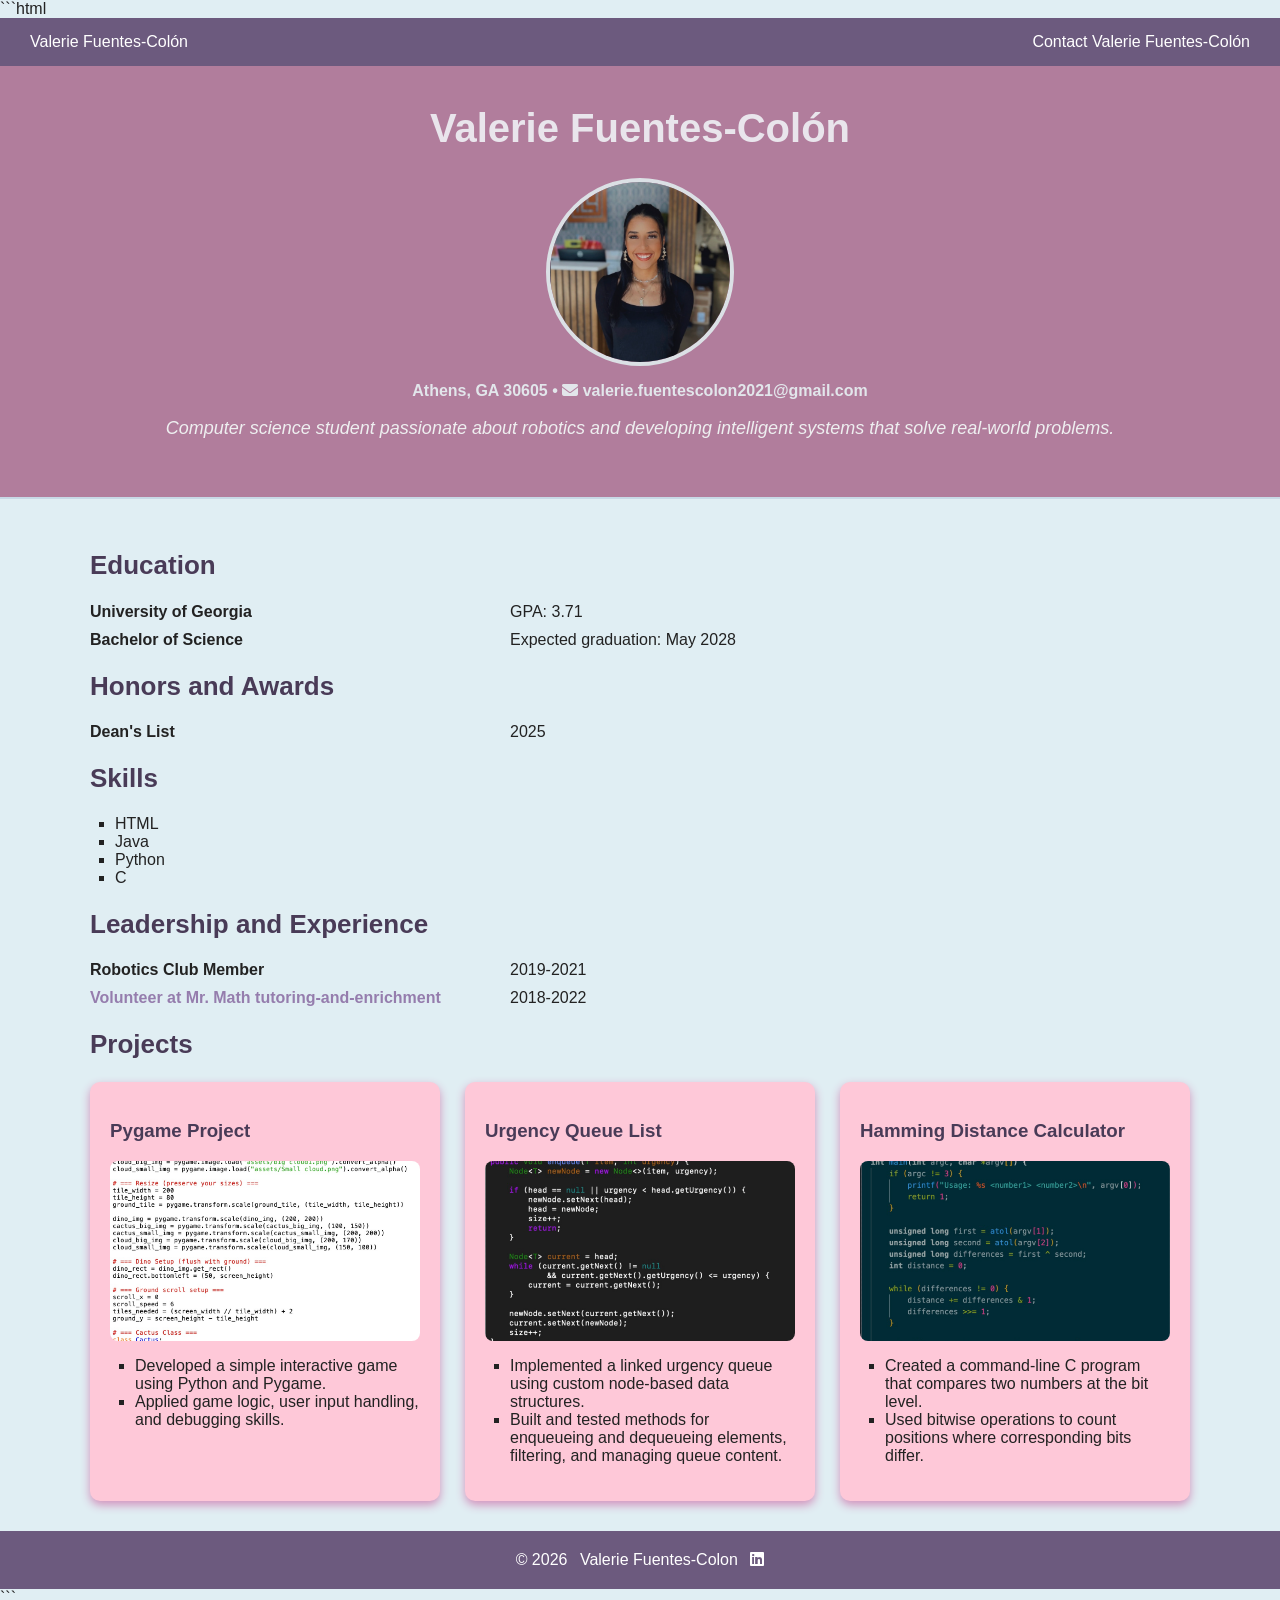
<file: index.html>
```html
<!DOCTYPE html>
<html lang="en">
<head>
    <meta charset="UTF-8">
    <meta name="viewport" content="width=device-width, initial-scale=1.0">

    <title>Valerie Fuentes-Colón</title>

    <link rel="stylesheet" href="css/style.css">
    <link
        rel="stylesheet"
        href="https://cdnjs.cloudflare.com/ajax/libs/font-awesome/6.7.2/css/all.min.css">
</head>

<body>

    <nav>
        <p>Valerie Fuentes-Colón</p>

        <p>
            <a href="contact.html">Contact Valerie Fuentes-Colón</a>
        </p>
    </nav>

    <header>
        <h1>Valerie Fuentes-Colón</h1>

        <img
            src="images/headshot.jpg"
            alt="Headshot of Valerie Fuentes-Colon">

        <p class="address">
            Athens, GA 30605 &bull;
            <i class="fa-solid fa-envelope" aria-hidden="true"></i>
            valerie.fuentescolon2021@gmail.com
        </p>

        <p class="tagline">
            Computer science student passionate about robotics and developing
            intelligent systems that solve real-world problems.
        </p>
    </header>

    <hr>

    <main>

        <section>
            <h2>Education</h2>

            <dl>
                <dt>University of Georgia</dt>
                <dd>GPA: 3.71</dd>

                <dt>Bachelor of Science</dt>
                <dd>Expected graduation: May 2028</dd>
            </dl>
        </section>

        <section>
            <h2>Honors and Awards</h2>

            <dl>
                <dt>Dean's List</dt>
                <dd>2025</dd>
            </dl>
        </section>

        <section>
            <h2>Skills</h2>

            <ul>
                <li>HTML</li>
                <li>Java</li>
                <li>Python</li>
                <li>C</li>
            </ul>
        </section>

        <section>
            <h2>Leadership and Experience</h2>

            <dl>
                <dt>Robotics Club Member</dt>
                <dd>2019-2021</dd>

                <dt>
                    <a href="https://www.mrmatheducation.com/tutoring-and-enrichment">
                        Volunteer at Mr. Math tutoring-and-enrichment
                    </a>
                </dt>
                <dd>2018-2022</dd>
            </dl>
        </section>

        <section>
            <h2>Projects</h2>

            <div class="three-col">

                <div class="card">
                    <h3>Pygame Project</h3>

                    <img
                        src="images/pygame-game.jpg"
                        alt="Screenshot of Pygame Project code">

                    <ul>
                        <li>
                            Developed a simple interactive game using Python and Pygame.
                        </li>
                        <li>
                            Applied game logic, user input handling, and debugging skills.
                        </li>
                    </ul>
                </div>

                <div class="card">
                    <h3>Urgency Queue List</h3>

                    <img
                        src="images/urgency-queue.jpg"
                        alt="Screenshot of Urgency Queue List code">

                    <ul>
                        <li>
                            Implemented a linked urgency queue using custom node-based
                            data structures.
                        </li>
                        <li>
                            Built and tested methods for enqueueing and dequeueing
                            elements, filtering, and managing queue content.
                        </li>
                    </ul>
                </div>

                <div class="card">
                    <h3>Hamming Distance Calculator</h3>

                    <img
                        src="images/hamming-distance.jpg"
                        alt="Screenshot of Hamming Distance Calculator code">

                    <ul>
                        <li>
                            Created a command-line C program that compares two numbers
                            at the bit level.
                        </li>
                        <li>
                            Used bitwise operations to count positions where
                            corresponding bits differ.
                        </li>
                    </ul>
                </div>

            </div>
        </section>

    </main>

    <footer>
        <p>
            &copy; 2026

            <a href="contact.html">
                Valerie Fuentes-Colon
            </a>

            <a
                href="https://www.linkedin.com/in/valerie-fuentes-colón-016ba2409"
                target="_blank"
                rel="noopener noreferrer"
                aria-label="Valerie Fuentes-Colon's LinkedIn profile">

                <i class="fa-brands fa-linkedin" aria-hidden="true"></i>
            </a>
        </p>
    </footer>

</body>
</html>
```
</file>
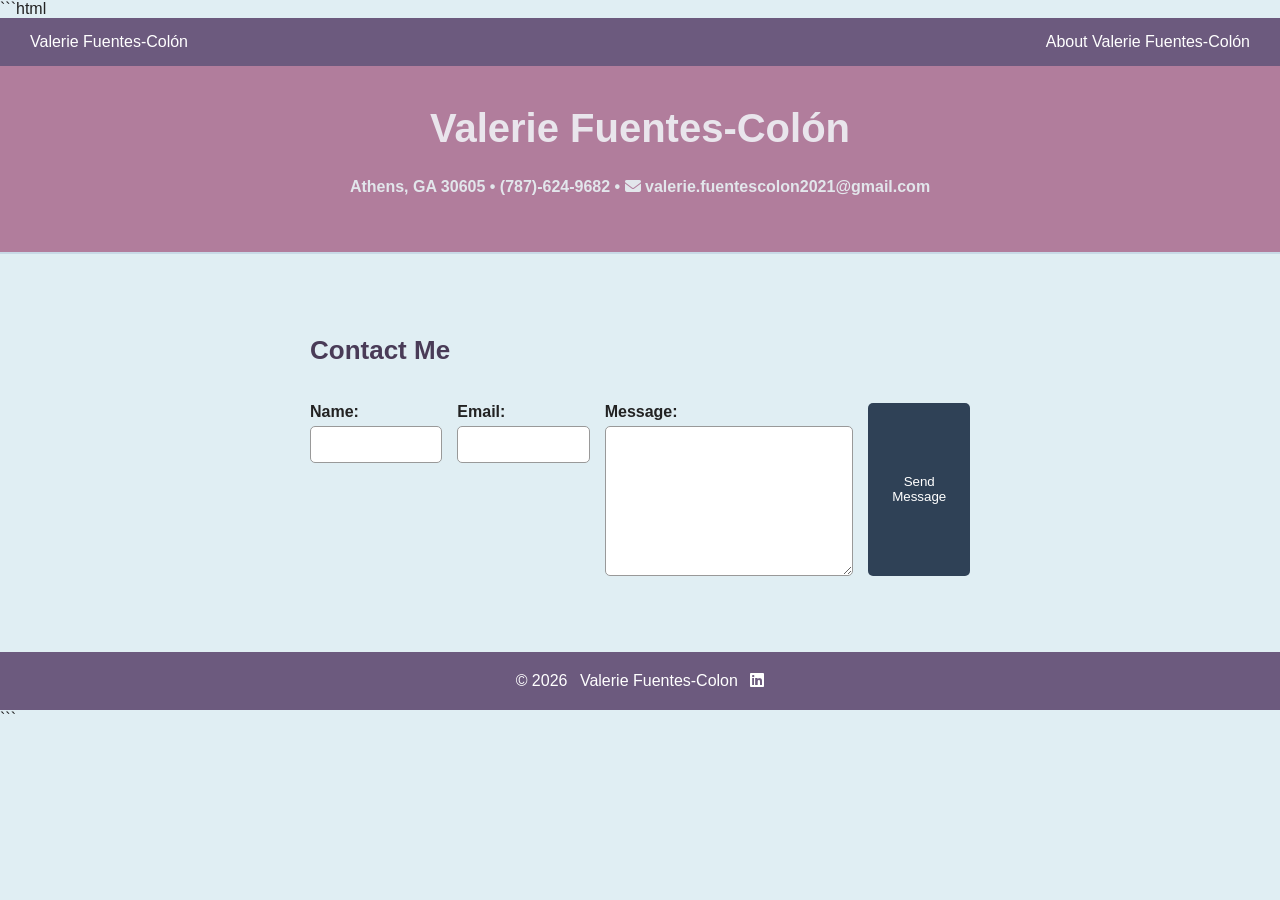
<file: contact.html>
```html
<!DOCTYPE html>
<html lang="en">
<head>
    <meta charset="UTF-8">
    <meta name="viewport" content="width=device-width, initial-scale=1.0">

    <title>Valerie Fuentes-Colón</title>

    <link rel="stylesheet" href="css/style.css">
    <link
        rel="stylesheet"
        href="https://cdnjs.cloudflare.com/ajax/libs/font-awesome/6.7.2/css/all.min.css">
</head>

<body>

    <nav>
        <p>Valerie Fuentes-Colón</p>

        <p>
            <a href="index.html">About Valerie Fuentes-Colón</a>
        </p>
    </nav>

    <header>
        <h1>Valerie Fuentes-Colón</h1>

        <p class="address">
            Athens, GA 30605 &bull;
            (787)-624-9682 &bull;
            <i class="fa-solid fa-envelope" aria-hidden="true"></i>
            valerie.fuentescolon2021@gmail.com
        </p>
    </header>

    <hr>

    <main>

        <section class="one-col">

            <h2>Contact Me</h2>

            <form
                method="POST"
                action="https://formsubmit.co/valerie.fuentescolon2021@gmail.com">

                <p>
                    <label for="name">Name:</label>

                    <input
                        id="name"
                        name="name"
                        type="text"
                        required>
                </p>

                <p>
                    <label for="email">Email:</label>

                    <input
                        id="email"
                        name="email"
                        type="email"
                        required>
                </p>

                <p>
                    <label for="message">Message:</label>

                    <textarea
                        id="message"
                        name="message"
                        rows="6"
                        cols="40"></textarea>
                </p>

                <button type="submit">Send Message</button>

            </form>

        </section>

    </main>

    <footer>
        <p>
            &copy; 2026

            <a href="index.html">
                Valerie Fuentes-Colon
            </a>

            <a
                href="https://www.linkedin.com/in/valerie-fuentes-colón-016ba2409"
                target="_blank"
                rel="noopener noreferrer"
                aria-label="Valerie Fuentes-Colon's LinkedIn profile">

                <i class="fa-brands fa-linkedin" aria-hidden="true"></i>
            </a>
        </p>
    </footer>

</body>
</html>
```
</file>
<file: css/style.css>
body {
margin: 0; 
font-family: Arial, sans-serif; 
background-color: #e0eef3; 
color: #222222;
  }

/****************   Nav Section **********************/
nav {
	background-color: #6c5a7e; 
  padding: 15px 30px; 
  display: flex; 
  justify-content: space-between; 
  align-items: center;
}

nav p { 
  margin: 0; 
  color: #ffffff; 
}

nav a { 
  color: #ffffff; 
  text-decoration: none; 
} 

nav a:hover { 
  text-decoration: underline; 
}

/***********************  Footer Section   **************************/
footer {
	background-color: #6c5a7e; 
  color: #ffffff; 
  padding: 20px; 
  display: flex;
  justify-content: center; 
  align-items: center;
}

footer p {
   margin: 0; 
  }
  
  footer a { 
    color: #ffffff; 
    text-decoration: none; 
    margin-left: 8px; 
  } 
  
  footer a:hover { 
    text-decoration: underline; 
  }
/*********** Splash Page ************************/
header {
background-color: #b17d9c; 
text-align: center; 
padding: 40px 20px;
}

header h1 {
  font-family: "Montserrat", sans-serif; 
  font-size: 40px; 
  color: #e9e5ec; 
  margin-top: 0;
}

header img {
  width: 180px; 
  height: 180px; 
  object-fit: cover; 
  border: 4px solid #dbe0e5; 
  border-radius: 50%;
}

.address {
 color: #e2e6eb; 
 font-weight: 600;
}

.tagline {
  color: #eeeff0; 
  font-style: italic; 
  font-size: 18px;
}

/************* Sections ********************/
hr {
border: none; 
border-top: 2px solid #c8d9e6; 
margin: 0;
}
main { 
  max-width: 1100px; 
  margin: 0 auto; 
  padding: 30px; 
}
section h3 { 
  font-family: "Montserrat", sans-serif; 
  color: #493b57; 
} 
/* Styles the h2 headings already used in the CV */ 
section h2 { 
  font-family: "Montserrat", sans-serif; 
  color: #493b57; 
  font-size: 26px; 
} 
section dl { 
  display: grid; 
  grid-template-columns: 1fr 2fr; 
  gap: 10px 20px; 
} 
section dt { 
  font-weight: bold; 
} 
section ul { 
  list-style-type: square; 
  padding-left: 25px; 
}
section a {
  color: #957dad; 
  text-decoration: none; 
} 
section a:hover { 
  color: #493b57; 
  text-decoration: underline; 
}

/**************   Projects   *****************/
.three-col {
	display: grid; 
  grid-template-columns: repeat(3, 1fr); 
  gap: 25px;
}

.card img {
  width: 100%; 
  height: 180px; 
  object-fit: cover; 
  border-radius: 8px;
}

.card {
  background-color: #fec8d8; 
  padding: 20px; 
  border-radius: 10px; 
  box-shadow: 0 4px 10px #d291bc;
  
}

/**************   Responsiveness   *****************/
@media (max-width: 680px) {
    nav {
      flex-direction: column; 
      align-items: center; 
      gap: 10px; 
      text-align: center;
    }

    .three-col {
      grid-template-columns: 1fr; 
      width: 90%; 
      margin: 0 auto;
    }

    section dl { 
      grid-template-columns: 1fr; 
    }
}

/**************   Contact Page   *****************/
.one-col { 
  display: grid; 
  grid-template-columns: 1fr; 
  gap: 15px; 
  width: 60%; 
  margin: 30px auto; 
} 
.one-col form { 
  display: flex; 
  
  gap: 15px; 
} 
.one-col form p { 
  margin: 0; 
} 
.one-col label { 
  display: block; 
  margin-bottom: 5px; 
  font-weight: bold; 
} 
input { 
  width: 100%; 
  padding: 10px; 
  border: 1px solid #999999; 
  border-radius: 5px;
  box-sizing: border-box; 
} 
textarea { 
  width: 100%; 
  min-height: 150px; 
  padding: 10px; 
  border: 1px solid #999999; 
  border-radius: 5px; 
  box-sizing: border-box; 
} 
button { 
  padding: 10px 20px; 
  background-color: #2f4156; 
  color: #ffffff; 
  border: none; 
  border-radius: 5px; 
  cursor: pointer; 
} 
button:hover { 
  background-color: #567c8d;
} 
  
@media (max-width: 680px) { 
  .one-col { 
    width: 85%; 
  } 
}
</file>
